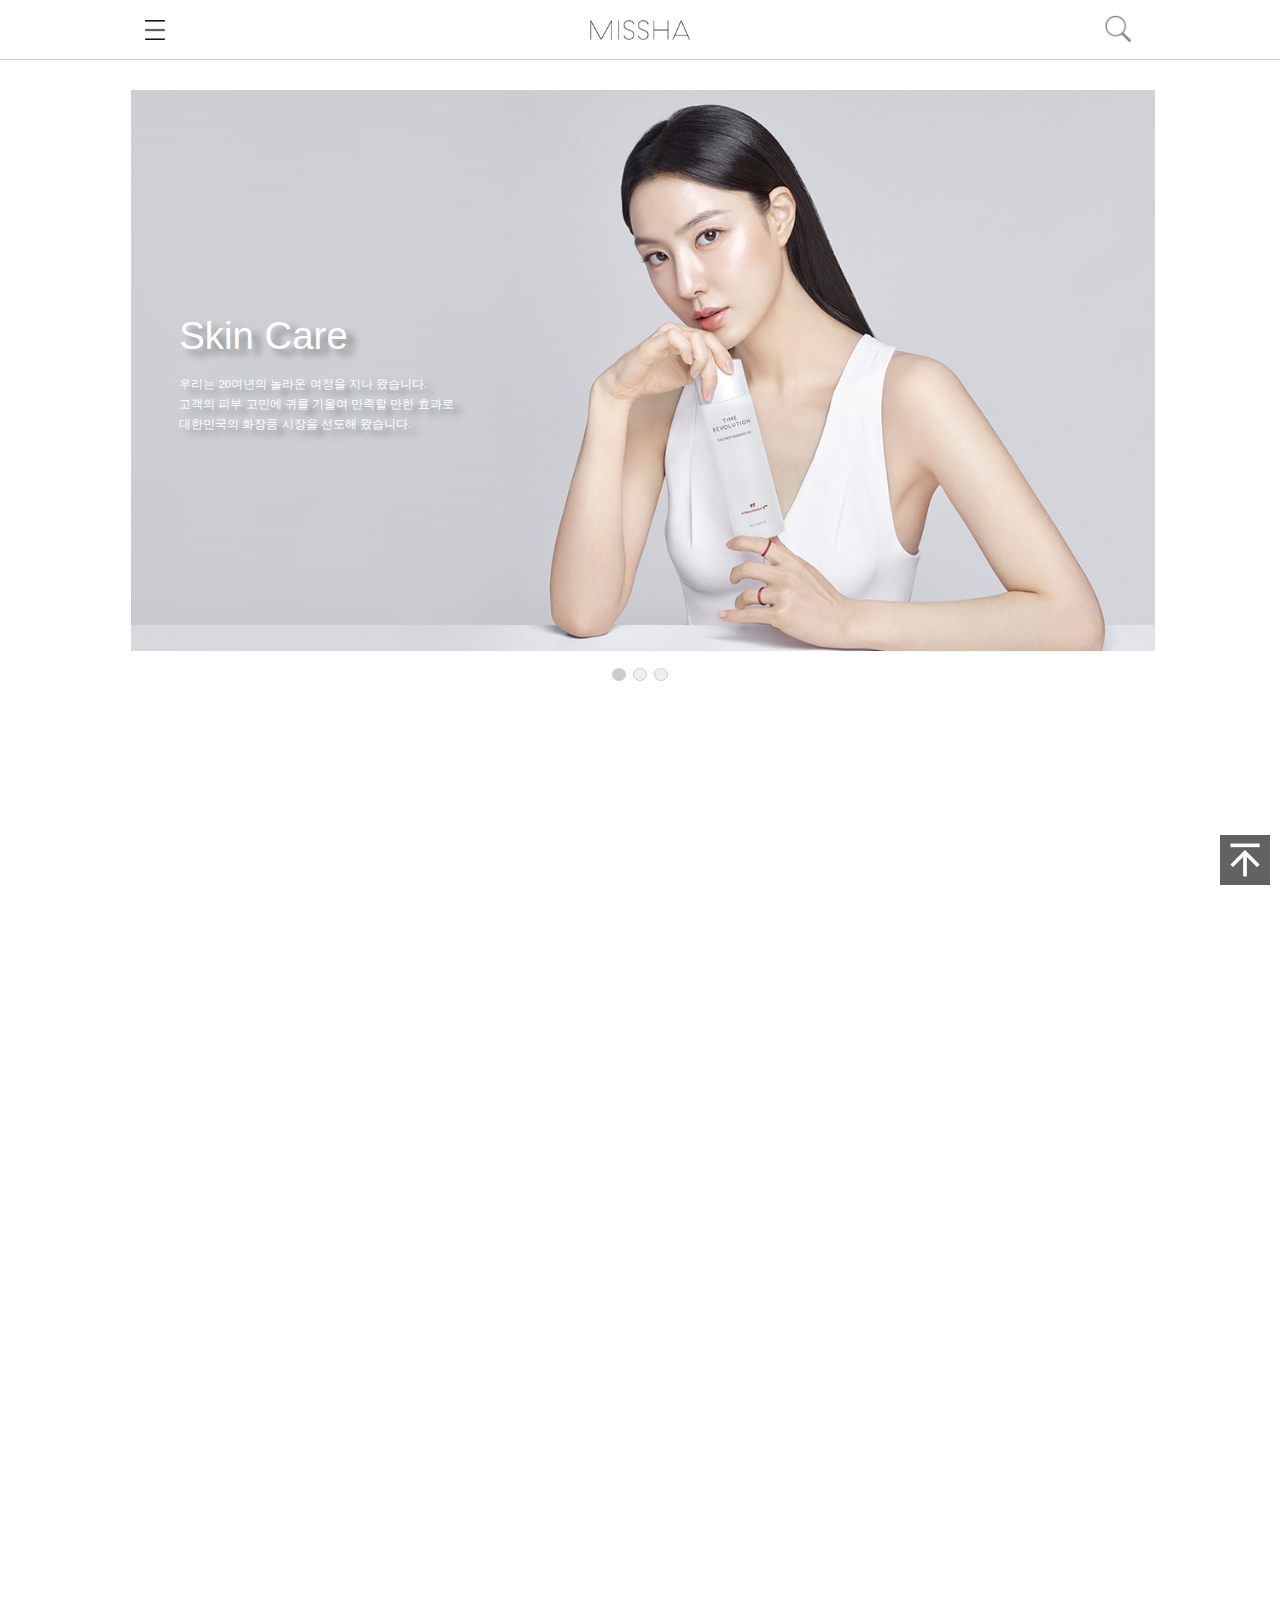
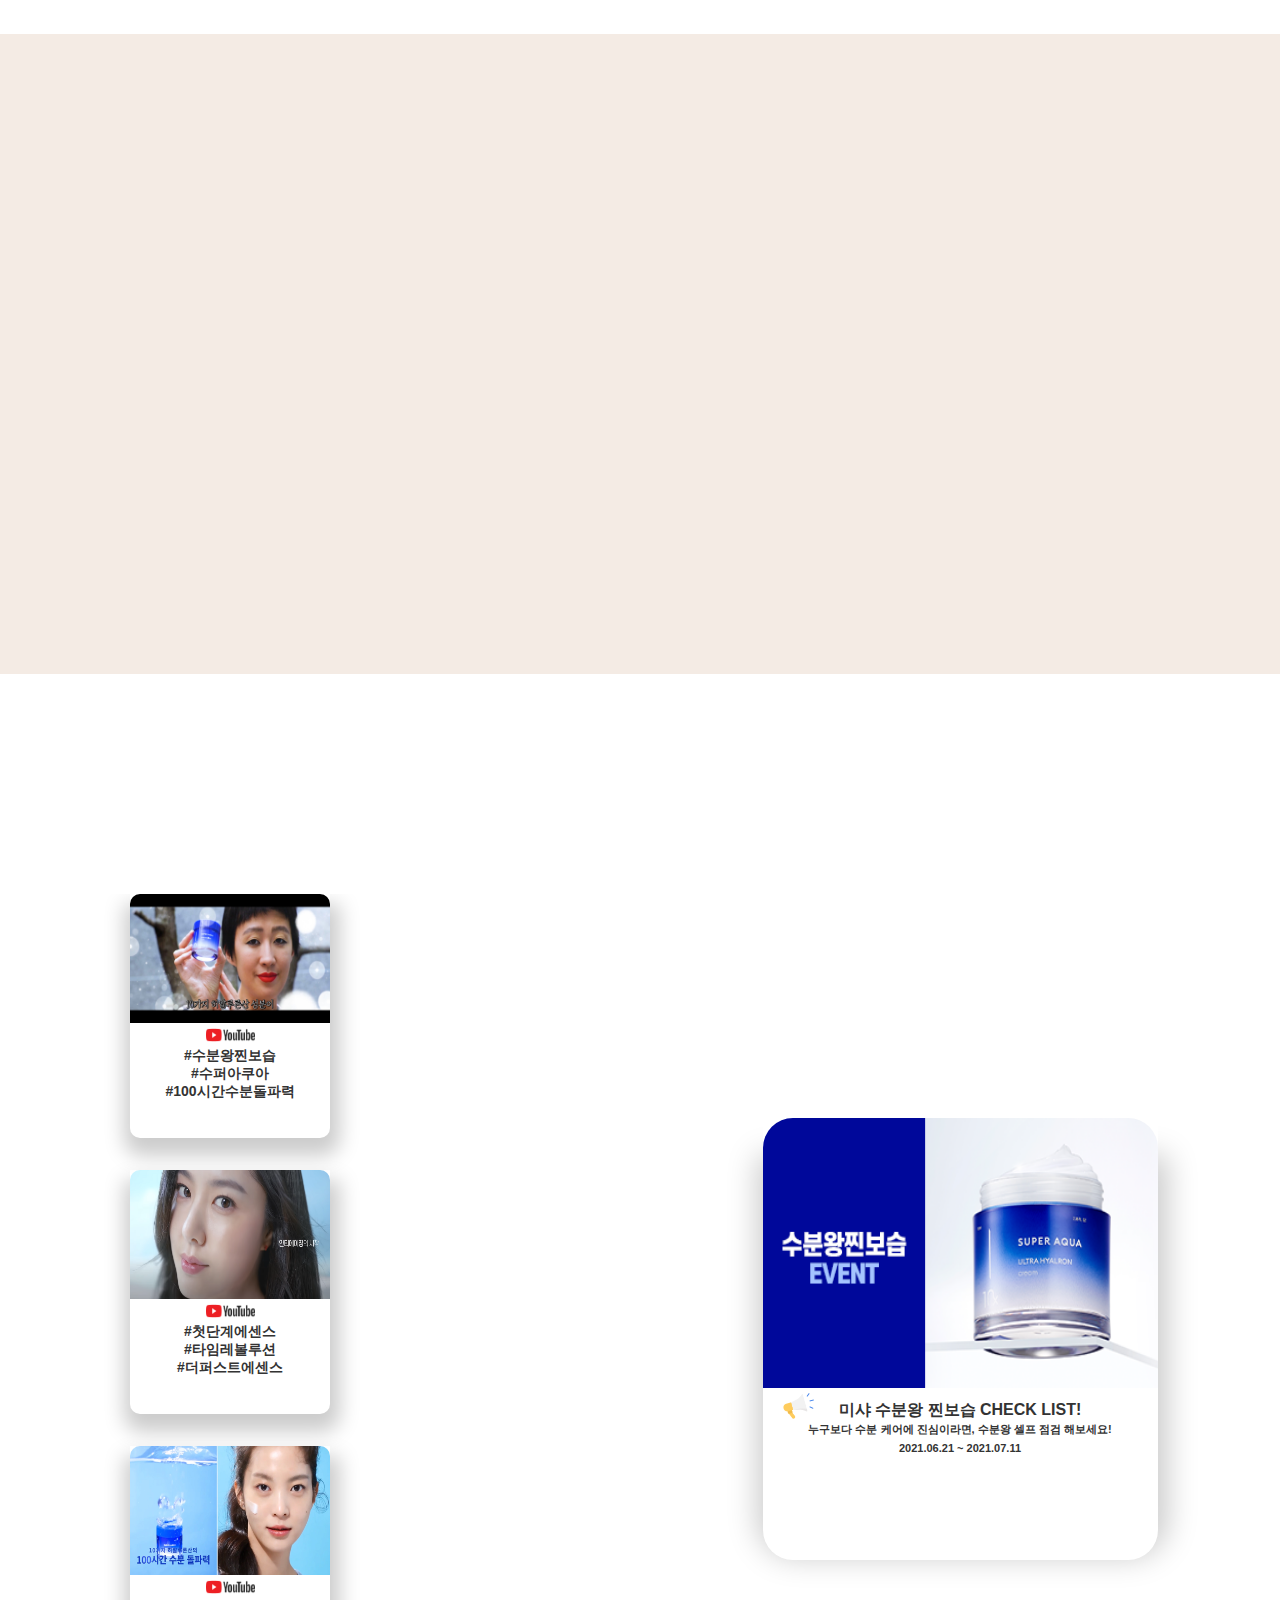
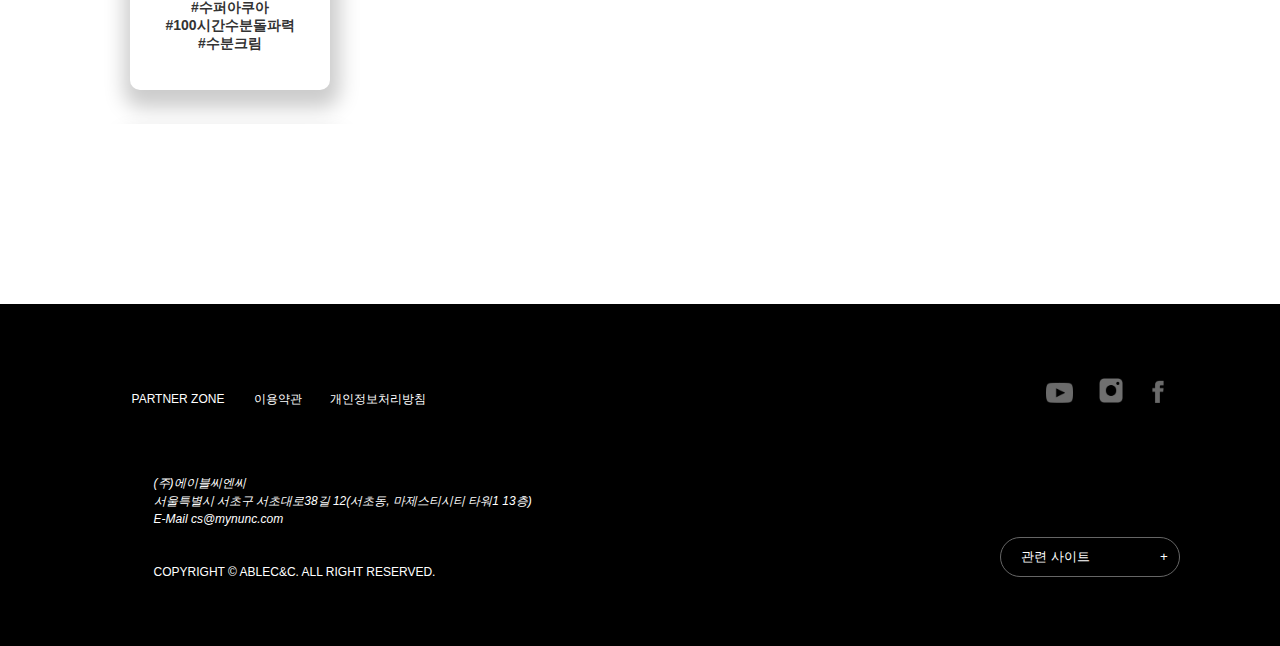
<file: index.html>
<!DOCTYPE html>
<html lang="ko">
<head>
<meta charset="UTF-8">
<meta name="viewport" content="width=device-width, initial-scale=1.0">
<title>반응형 홈페이지</title>
<link rel="shortcut icon" href="images/Missha.ico">
<script src="js/jquery-1.12.4.min.js"></script>
<script src="js/jquery-ui-1.10.4.custom.min.js"></script>
<script src="js/jquery.touchSlider.js"></script>
<script src="js/jquery.mousewheel.js"></script>
<script src="js/main.js"></script>
<link rel="stylesheet" href="css/reset_.css" media="all">
<link rel="stylesheet" href="css/main.css" media="all">
<style>

    
</style>
</head>
<body>
    <header id="top">
      <div class="box">
       <div class="list12">
        <div class="all_menu">
            <img src="images/menu.png" alt="전체메뉴" width="20" height="20">
        </div><!-- all_menu전체메뉴 아이콘 -->
        <div class="menu_wrap">
            <ul class="menu">
                <li><a href="#">MISSHA</a></li>
                <li><a href="#">베스트&amp;신상품</a></li>
                <li><a href="#">스킨케어</a></li>
                <li><a href="#">메이크업</a></li>
                <li><a href="#">헤어&amp;바디</a></li>  
                <li><a href="#">#MISSHA</a></li>  
                <li><a href="#">이벤트</a></li>
            </ul><!-- menu -->
            <p class="menu_close">X</p><!-- 전체메뉴 닫기 -->
        </div><!-- menu_wrap 전체메뉴 내용,닫기 -->
        <h1><a href="index.html"><img src="images/logo.png" alt="미샤" width="100" height="20"></a></h1>
        <div class="search_wrap">
                    <!-- <input type="search" id="u_search"> -->
        <input type="image" src="images/search.png" alt="검색" width="30" height="30" id="btn_search">
        <div>
        <p>
           <span>
            <label for="search" id="search_t">통합검색</label>
            <input type="text" id="search" autocomplete="off">
            <button type="button" id="search_b">검색</button>
            </span>
        </p>
        </div>
        </div>
                
        </div><!-- list12 -->
        </div><!-- box -->
    </header><!-- top -->
    <div class="nav_wrap">
                <div class="box">
                <div class="list12">
        <nav id="main_menu">
            <ul>
                <li><a href="#">MISSHA</a></li>
                <li><a href="#">베스트&amp;신상품</a></li>
                <li><a href="#">스킨케어</a></li>
                <li><a href="#">메이크업</a></li>
                <li><a href="#">헤어&amp;바디</a></li>  
                <li><a href="#">#MISSHA</a></li>  
                <li><a href="#">이벤트</a></li>  
            </ul>
        </nav><!-- main_menu 메인메뉴-->
        </div><!-- box -->
        </div><!-- list12 -->
        </div><!-- nav_wrap -->
    <div id="touchSlider11">
        <ul>
            <li><img src="images/mainbanner1.jpg" alt="메인화면이미지1">
            <div>
            <h2>Skin Care</h2>
        <p>우리는 20여년의 놀라운 여정을 지나 왔습니다.<br>
            고객의 피부 고민에 귀를 기울여 만족할 만한 효과로<br>
            대한민국의 화장품 시장을 선도해 왔습니다.</p></div></li>
            <li><img src="images/mainbanner2.jpg" alt="메인화면이미지2">
            <div>
            <h2>수퍼아쿠아<br>울트라 히알론 크림</h2>
        <p>10가지 히알루론산의 100시간 수분 돌파력<br>
            20가지 무첨가로 피부에 순한 수분크림</p></div></li>
            <li><img src="images/mainbanner3.jpg" alt="메인화면이미지3">
            <div>
            <h2>타임 레볼루션<br>더 퍼스트 에센스 5X</h2>
        <p>안티에이징의 시작, 피부 밑바탕이 달라지는<br>
            14일 첫 단계 에센스를 경험해보세요.</p></div></li>
        </ul>
        
    </div><!-- touchSlider11 -->
    <script>
$('#touchSlider11').touchSlider({
	autoplay: {
		enable: true,
		pauseHover: true,
		addHoverTarget: '', 
		interval: 3500
	}
});
    
</script>
<div class="box">
<div id="banner2">
    <ul>
    <li><a href="#"><img src="images/nb1.jpg" alt="타임레볼루션" width="429" height="600"><div class="bn new1"><div><span>NEW</span><h4>타임 레볼루션<br>더 퍼스트 에센스 5X</h4><p>안티에이징의 시작, 피부 밑바탕이 달라지는 14일 첫 단계
 에센스. 극한 환경에서 찾아낸 익스트림 시카효모발효물™을
 담아 14일 후 눈에 띄는 피부 변화.</p></div></div></a></li>
        <li><a href="#"><img src="images/nb2.jpg" alt="수퍼아쿠아" width="429" height="600"><div class="bn new2"><div><span>NEW</span><h4>수퍼아쿠아<br>
울트라 히알론 크림</h4><p>10가지 히알루론산의 100시간 수분 돌파력<br>
20가지 무첨가로 피부에 순한 수분크림</p></div></div></a></li>
        <li><a href="#"><img src="images/nb3.jpg" alt="앰플" width="429" height="600"><div class="bn best1"><div><span>BEST</span><h4>비타씨플러스<br>
잡티씨 탄력 앰플</h4><p>3일부터 느껴지는 잡티 케어 효과 #리얼비타씨앰플
비타C리포솜 포뮬러 33% 함유로 업그레이드된 10중 잡티&amp;
탄력 케어. 매일 순하게 바르는 저자극 비타민 앰플</p></div></div></a></li>
    </ul>
    </div><!-- banner2  -->
    </div><!-- box -->
    <div id="banner3">
       <div class="banner3_left">
        <a href="#"><img src="images/heritage.png" alt="배너3" width="608" height="499"></a>
        </div>
        <div class="banner3_right">
        <h2>미샤, 효과로 말하다</h2>
        <p>우리는 20여년의 놀라운 여정을 지나 왔습니다.<br>
        고객의 피부 고민에 귀를 기울여 만족할 만한 효과로<br>
        대한민국의 화장품 시장을 선도해 왔습니다.</p>
        <p>천 만 고객의 니즈와 데이터를 기반으로<br>
        안전하고 고도화된 솔루션을 개발하고, 최적의 효과를 전달합니다.</p>
        <!-- <span><a href="#">자세히보기</a></span> -->
        </div> 
     </div><!-- banner3 -->
     <div class="box">
     <div id="banner4">
         <div class="banner4_left">
           <div class="left_left">
            <div class="banner4_left_1 web">
              <a href="https://youtu.be/5Z_uFCCLJX0" target="_blank"><img src="images/banner4_1.jpg" alt="유튜브1" width="200" height="129"></a>
              <p><img src="images/youtube.png" alt="유튜브로고" width="49" height="14"><br>#수분왕찐보습<br>#수퍼아쿠아<br>#100시간수분돌파력</p>   
            </div><!-- banner4_left_1 -->
            <div class="banner4_left_2 web">
              <a href="https://youtu.be/Ryi-flTArDQ" target="_blank"><img src="images/banner4_2.png" alt="유튜브2" width="200" height="129"></a>
              <p><img src="images/youtube.png" alt="유튜브로고" width="49" height="14"><br>#첫단계에센스<br>#타임레볼루션<br>#더퍼스트에센스</p>   
            </div><!-- banner4_left_2 -->
            <div class="banner4_left_3 web">
              <a href="https://youtu.be/zZwz74UVQbg" target="_blank"><img src="images/banner4_3.jpg" alt="유튜브3" width="200" height="129"></a>
              <p><img src="images/youtube.png" alt="유튜브로고" width="49" height="14"><br>#수퍼아쿠아<br>#100시간수분돌파력<br>#수분크림</p>   
            </div><!-- banner4_left_3 -->
            </div><!-- left_left -->
            <div class="left_right">
             <div class="banner4_left_4 web">
              <a href="https://www.instagram.com/missha.official/" target="_blank"><img src="images/banner4_4.jpg" alt="유튜브1" width="200" height="129"></a>
              <p><img src="images/instagram_logo.jpg" alt="유튜브로고" width="65" height="20"><br>#수퍼아쿠아<br>#울트라히알론</p>   
            </div><!-- banner4_left_4 -->
            <div class="banner4_left_5 web">
              <a href="https://www.instagram.com/missha.official/" target="_blank"><img src="images/banner4_5.jpg" alt="유튜브1" width="200" height="129"></a>
              <p><img src="images/instagram_logo.jpg" alt="유튜브로고" width="65" height="20"><br>#타임레볼루션<br>#보랏빛앰플<br>#안티에이징<br>#푹잠효과</p>   
            </div><!-- banner4_left_5 -->   
            </div>
         </div>
         <div class="banner4_right">
            <div class="banner4_right_1">
              <a href="#"><img src="images/banner4_6.png" alt="이벤트공고" width="395" height="270"></a>
              <p><img src="images/event_logo.png" alt="공고로고" width="31" height="26">미샤 수분왕 찐보습 CHECK LIST!<br><span>누구보다 수분 케어에 진심이라면, 수분왕 셀프 점검 해보세요!<br>2021.06.21 ~ 2021.07.11</span></p>   
            </div><!-- banner4_left_5 -->  
         </div>
     </div><!-- banner4 -->
     </div><!-- box -->
     <div id="bottom_wrap">
    <div class="box">
        <div class="list12">
            <div class="bottom_left">
                <ul>
                    <li><a href="#">PARTNER ZONE</a></li>  
                    <li><a href="#">이용약관</a></li>
                    <li><a href="#">개인정보처리방침</a></li> 
                </ul>
                <div class="notice">
                <address>
            (주)에이블씨엔씨<br>
            서울특별시 서초구 서초대로38길 12(서초동, 마제스티시티 타워1 13층)<br>
            E-Mail cs@mynunc.com
                </address>
                <p>COPYRIGHT © ABLEC&amp;C. ALL RIGHT RESERVED.</p>
                </div><!-- notice -->
            </div><!-- bottom_left -->
            <div class="bottom_right">
                <div class="sns">
                  <ul class="sns_icon">
                   <li><a href="https://www.youtube.com/user/mymissha" target="_blank"><img src="images/icon_youtube.png" alt="유튜브아이콘" width="27" height="21"></a></li>
                   <li><a href="https://www.instagram.com/missha.official/" target="_blank"><img src="images/icon_instargram.png" alt="인스타그램아이콘" width="24" height="25"></a></li>
                   <li><a href="https://ko-kr.facebook.com/myMISSHA/" target="_blank"><img src="images/icon_facebook.png" alt="페이스북아이콘" width="12" height="23"></a></li>
                   </ul><!-- sns_icon -->
               </div><!-- sns -->
            <div id="family_site">
         <button>관련 사이트<span class="icon1">+</span></button>
         <ul>
             <li><a href="https://www.mynunc.com" target="_blank">nunc</a></li>
             <li><a href="https://www.apieu.com/" target="_blank">A'pieu</a></li>
             <li><a href="http://ablecnc.com/" target="_blank">ABLE C&amp;C</a></li>
         </ul>
     </div>
            </div><!-- bottom_right -->
        </div><!-- list12 -->
    </div><!-- box -->
</div><!-- bottom_wrap2 하단2 데스크탑/일부 테블릿&모바일 -->
<p class="top_img"><a href="#top"><img src="images/top.png" alt="#" width="50" height="50"></a></p><!-- 맨위로 데스크탑/태블릿/모바일 -->
</body>
</html>
</file>
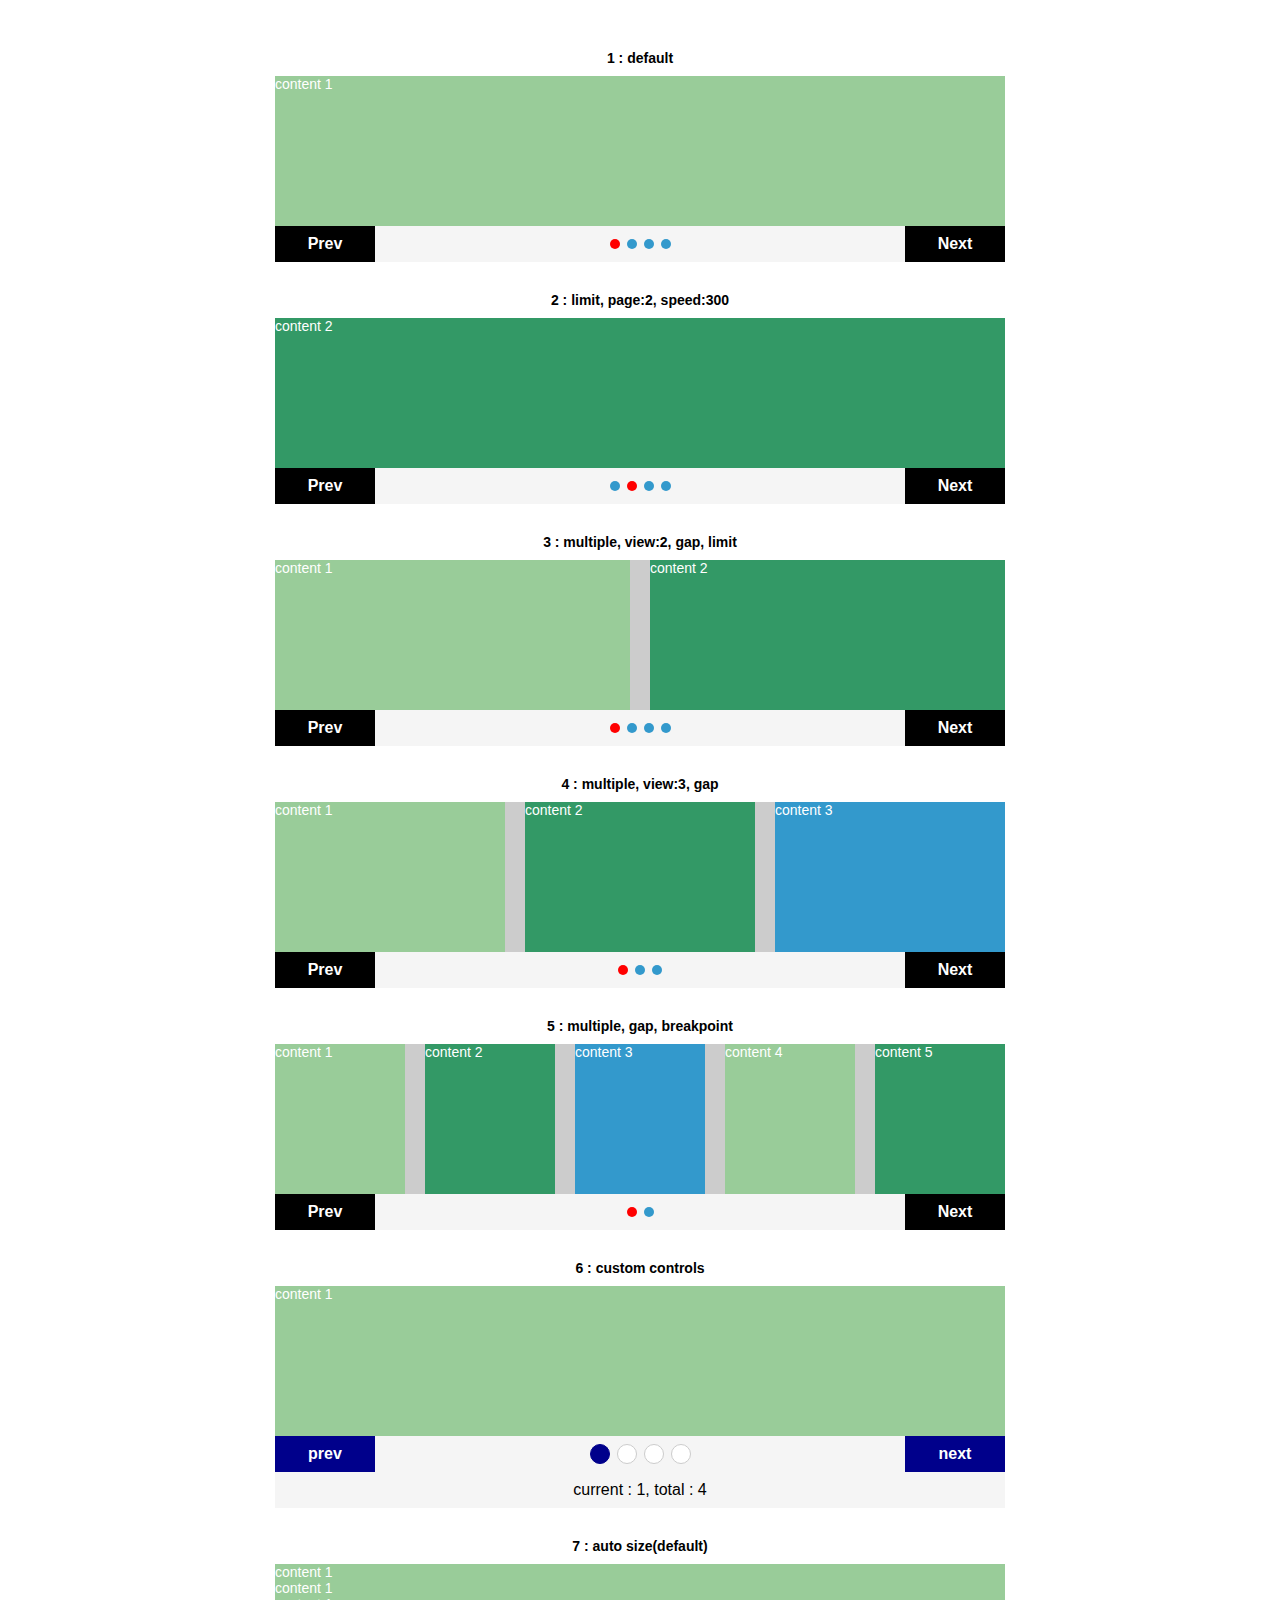
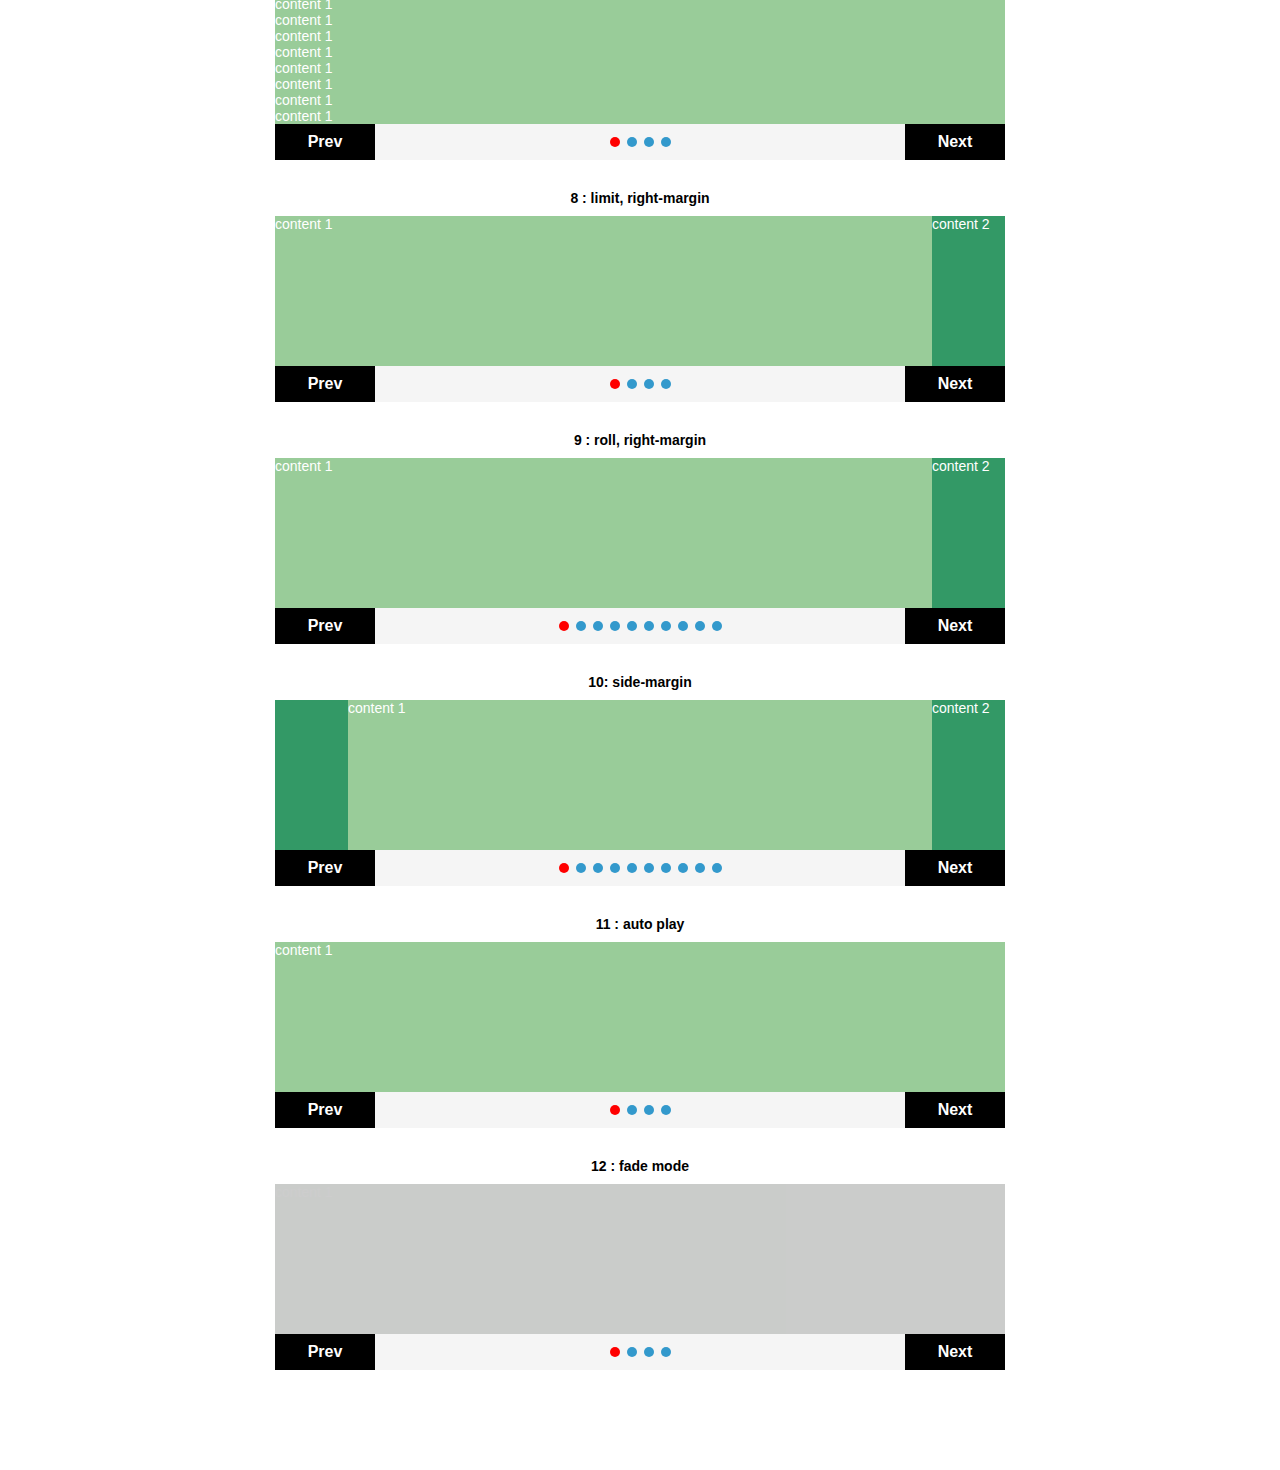
<file: touchSlider_플러그인/index.html>
<!DOCTYPE html>
<html lang="ko">
<head>
<meta charset="UTF-8">
<meta name="viewport" content="width=device-width, initial-scale=1.0, maximum-scale=1.0, minimum-scale=1.0, user-scalable=no, target-densitydpi=medium-dpi">
<meta http-equiv="X-UA-Compatible" content="ie=edge">
<title>Flick Navigation (jQuery.touchSlider, dohoons)</title>
<link rel="stylesheet" href="css/common.css">
<style>
body { box-sizing: border-box; max-width:750px; height: auto; margin:0 auto; padding: 20px 10px 100px; }
h1 { font-size:16px; font-weight:bold; }
h2 { margin:30px 0 10px; text-align:center; font-size: 14px; font-weight: bold; }

.ts-controls { height: 36px; background:#f5f5f5; position: relative; overflow: hidden; }
.ts-prev { display:block; width:100px; height:36px; background:#000; font-size:16px; color:#fff; font-weight:bold; position:absolute; top:0; left:0; }
.ts-next { display:block; width:100px; height:36px; background:#000; font-size:16px; color:#fff; font-weight:bold; position:absolute; top:0; right:0; }

.ts-paging { width:100%; text-align:center; position:absolute; top:12px; left:0; }
.ts-paging-btn { display:inline-block; width:10px; height:0; max-height:10px; padding-top:10px; margin-left:7px; border-radius:5px; background:#3399CC; overflow: hidden; }
.ts-paging-btn:first-child { margin-left: 0; }
.ts-paging-active { background:#ff0000; }
</style>

<!-- jQuery 1.7+, IE 7+ -->
<script src="js/jquery-1.12.4.min.js"></script>
<script src="js/jquery.touchSlider.js"></script>

</head>

<body><!-- 
<h1>Flick Navigation (jQuery.touchSlider, dohoons)</h1>
<p>좌우로 터치드래그~ jQuery 1.7+, IE 7+</p>
<p><a href="https://github.com/dohoons/jquery.touchSlider" target="_blank">https://github.com/dohoons/jquery.touchSlider</a></p>

####################################################################### -->

<h2>1 : default</h2>

<style>
#touchSlider { background:#ccc; position:relative; overflow:hidden; }
#touchSlider ul { position:absolute; top:0; left:0; overflow:hidden; }
#touchSlider ul li { height:150px; background:#9C9; font-size:14px; color:#fff; }
</style>

<div id="touchSlider">
	<ul>
		<li>
			content 1
		</li>
		<li style="background:#396">
			content 2
		</li>
		<li style="background:#39C">
			content 3
		</li>
		<li style="background:#33C">
			content 4
		</li>
	</ul>
</div>

<script>
$('#touchSlider').touchSlider();
</script>

<!-- ####################################################################### -->

<h2>2 : limit, page:2, speed:300</h2>

<style>
#touchSlider2 { background:#ccc; position:relative; overflow:hidden; }
#touchSlider2 ul { position:absolute; top:0; left:0; overflow:hidden; }
#touchSlider2 ul li { height:150px; background:#9C9; font-size:14px; color:#fff; }
</style>

<div id="touchSlider2">
	<ul>
		<li>
			content 1
		</li>
		<li style="background:#396">
			content 2
		</li>
		<li style="background:#39C">
			content 3
		</li>
		<li style="background:#33C">
			content 4
		</li>
	</ul>
</div>

<script>
$('#touchSlider2').touchSlider({
	roll: false,
	page: 2,
	speed: 300
});
</script>

<!-- ####################################################################### -->

<h2>3 : multiple, view:2, gap, limit</h2>

<style>
#touchSlider3 { background:#ccc; position:relative; overflow:hidden; }
#touchSlider3 ul { position:absolute; top:0; left:0; overflow:hidden; }
#touchSlider3 ul li { height:150px; background:#9C9; font-size:14px; color:#fff; }
</style>

<div id="touchSlider3">
	<ul>
		<li>
			content 1
		</li>
		<li style="background:#396">
			content 2
		</li>
		<li style="background:#39C">
			content 3
		</li>
		<li>
			content 4
		</li>
		<li style="background:#396">
			content 5
		</li>
		<li style="background:#39C">
			content 6
		</li>
		<li>
			content 7
		</li>
		<li style="background:#396">
			content 8
		</li>
	</ul>
</div>

<script>
$('#touchSlider3').touchSlider({
	roll: false,
	view: 2,
	gap: 20
});
</script>

<!-- ####################################################################### -->

<h2>4 : multiple, view:3, gap</h2>

<style>
#touchSlider4 { background:#ccc; position:relative; overflow:hidden; }
#touchSlider4 ul { position:absolute; top:0; left:0; overflow:hidden; }
#touchSlider4 ul li { height:150px; background:#9C9; font-size:14px; color:#fff; }
</style>

<div id="touchSlider4">
	<ul>
		<li>
			content 1
		</li>
		<li style="background:#396">
			content 2
		</li>
		<li style="background:#39C">
			content 3
		</li>
		<li>
			content 4
		</li>
		<li style="background:#396">
			content 5
		</li>
		<li style="background:#39C">
			content 6
		</li>
		<li>
			content 7
		</li>
		<li style="background:#396">
			content 8
		</li>
		<li style="background:#39C">
			content 9
		</li>
	</ul>
</div>

<script>
$('#touchSlider4').touchSlider({
	view: 3,
	gap: 20
});
</script>

<!-- ####################################################################### -->

<h2>5 : multiple, gap, breakpoint</h2>

<style>
#touchSlider5 { background:#ccc; position:relative; overflow:hidden; }
#touchSlider5 ul { position:absolute; top:0; left:0; overflow:hidden; }
#touchSlider5 ul li { height:150px; background:#9C9; font-size:14px; color:#fff; }
</style>

<div id="touchSlider5">
	<ul>
		<li>
			content 1
		</li>
		<li style="background:#396">
			content 2
		</li>
		<li style="background:#39C">
			content 3
		</li>
		<li>
			content 4
		</li>
		<li style="background:#396">
			content 5
		</li>
		<li>
			content 6
		</li>
		<li style="background:#396">
			content 7
		</li>
		<li style="background:#39C">
			content 8
		</li>
		<li>
			content 9
		</li>
		<li style="background:#396">
			content 10
		</li>
	</ul>
</div>

<script>
$('#touchSlider5').touchSlider({
	view: 5,
	gap: 20,
	breakpoints: {
		640: {
			view: 3,
			gap: 15
		},
		375: {
			view: 2,
			gap: 10
		}
	}
});
</script>

<!-- ####################################################################### -->

<h2>6 :  custom controls</h2>

<style>
#touchSlider6 { background:#ccc; position:relative; overflow:hidden; }
#touchSlider6 ul { position:absolute; top:0; left:0; overflow:hidden; }
#touchSlider6 ul li { height:150px; background:#9C9; font-size:14px; color:#fff; }
.slider-controls { height:72px; background:#f5f5f5; position:relative; overflow:hidden; }
.slider-controls .prev { display:block; width:100px; height:36px; background:darkblue; font-size:16px; color:#fff; font-weight:bold; position:absolute; top:0; left:0; }
.slider-controls .next { display:block; width:100px; height:36px; background:darkblue; font-size:16px; color:#fff; font-weight:bold; position:absolute; top:0; right:0; }
.slider-controls .paging { box-sizing:border-box; width:100%; height:36px; padding-top:8px; text-align:center; }
.slider-controls .page { display:inline-block; width:20px; height:0; max-height:20px; padding-top:18px; margin-left:7px; border-radius:10px; background:#fff; border:1px solid #ccc; overflow:hidden; }
.slider-controls .page:first-child { margin-left:0; }
.slider-controls .page.on { background:darkblue; border-color:darkblue }
.slider-count { height:36px; font-size:16px; line-height:36px; text-align:center; background:#f5f5f5; }
</style>

<div id="touchSlider6">
	<ul>
		<li>
			content 1
		</li>
		<li style="background:#396">
			content 2
		</li>
		<li style="background:#39C">
			content 3
		</li>
		<li style="background:#33C">
			content 4
		</li>
	</ul>
</div>
<div class="slider-controls">
	<button type="button" class="prev">prev</button>
	<button type="button" class="next">next</button>
	<div class="paging"></div>
	<div class="slider-count"></div>
</div>

<script>
$('#touchSlider6').touchSlider({
	controls: false,
	paging: false,
	btn_prev: $('#touchSlider6').next().find('.prev'),
	btn_next: $('#touchSlider6').next().find('.next'),
	initComplete: function(e) {
		var _this = this;
		var paging = '';
		var len = Math.ceil(this._len / this._view);

		for(var i = 1; i <= len; i++) {
			paging += '<button type="button" class="page">page' + i + '</button>';
		}

		$(this).next().find('.paging').html(paging).find('.page').on('click', function(e) {
			_this.go_page($(this).index());
		});
	},
	counter: function(e) {
		$(this).next().find('.page').removeClass('on').eq(e.current-1).addClass('on');
		$(this).next().find('.slider-count').html('current : ' + e.current + ', total : ' + e.total);
	}
});
</script>

<!-- ####################################################################### -->

<h2>7 : auto size(default)</h2>

<style>
#touchSlider7 { background:#ccc; position:relative; overflow:hidden; }
#touchSlider7 ul { position:absolute; top:0; left:0; overflow:hidden; }
#touchSlider7 ul li { background:#9C9; font-size:14px; color:#fff; }
</style>

<div id="touchSlider7">
	<ul>
		<li>
			content 1<br>
			content 1<br>
			content 1<br>
			content 1<br>
			content 1<br>
			content 1<br>
			content 1<br>
			content 1<br>
			content 1<br>
			content 1<br>
		</li>
		<li style="background:#396">
			content 2<br>
			content 2<br>
			content 2<br>
			content 2<br>
			content 2<br>
		</li>
		<li style="background:#39C">
			content 3<br>
			content 3<br>
			content 3<br>
			content 3<br>
			content 3<br>
			content 3<br>
			content 3<br>
			content 3<br>
			content 3<br>
			content 3<br>
			content 3<br>
			content 3<br>
			content 3<br>
		</li>
		<li style="background:#33C">
			content 4<br>
			content 4<br>
			content 4<br>
			content 4<br>
			content 4<br>
			content 4<br>
			content 4<br>
		</li>
	</ul>
</div>

<script>
$('#touchSlider7').touchSlider();
</script>

<!-- ####################################################################### -->

<h2>8 : limit, right-margin</h2>

<style>
.touchSlider8_wrap { background:#ccc; overflow:hidden; }
#touchSlider8 { height:150px; margin-right:10%; position:relative; overflow:visible; }
#touchSlider8 ul { position:absolute; top:0; left:0; overflow:hidden; }
#touchSlider8 ul li { height:150px; background:#9C9; font-size:14px; color:#fff; }
</style>

<div class="touchSlider8_wrap">
	<div id="touchSlider8">
		<ul>
			<li>
				content 1
			</li>
			<li style="background:#396">
				content 2
			</li>
			<li style="background:#39C">
				content 3
			</li>
			<li style="background:#33C">
				content 4
			</li>
		</ul>
	</div>
</div>

<script>
$('#touchSlider8').touchSlider({
	roll: false,
	counter: function(e) {
		var $this = $(this);
		var list_wrap = $this.children();
		var gap = $this.parent().width() - this._item_w;
		if(e.current == e.total && e.total > 1) {
			list_wrap.css({
				left: gap + 'px'
			});
		} else {
			list_wrap.css({
				left: '0'
			});
		}
	}
});
</script>

<!-- ####################################################################### -->

<h2>9 : roll, right-margin</h2>

<style>
.touchSlider9_wrap { background:#ccc; overflow:hidden; }
#touchSlider9 { margin-right:10%; position:relative; overflow:visible; }
#touchSlider9 ul { position:absolute; top:0; left:0; overflow:hidden; }
#touchSlider9 ul li { height:150px; background:#9C9; font-size:14px; color:#fff; }
</style>

<div class="touchSlider9_wrap">
	<div id="touchSlider9">
		<ul>
			<li>
				content 1
			</li>
			<li style="background:#396">
				content 2
			</li>
			<li style="background:#39C">
				content 3
			</li>
			<li>
				content 4
			</li>
			<li style="background:#396">
				content 5
			</li>
			<li>
				content 6
			</li>
			<li style="background:#396">
				content 7
			</li>
			<li style="background:#39C">
				content 8
			</li>
			<li>
				content 9
			</li>
			<li style="background:#396">
				content 10
			</li>
		</ul>
	</div>
</div>

<script>
$('#touchSlider9').touchSlider({
	sidePage: true
});
</script>

<!-- ####################################################################### -->

<h2>10: side-margin</h2>

<style>
.touchSlider10_wrap { background:#ccc; overflow:hidden; }
#touchSlider10 { margin:0 10%; position:relative; overflow:visible; }
#touchSlider10 ul { position:absolute; top:0; left:0; overflow:hidden; }
#touchSlider10 ul li { height:150px; background:#9C9; font-size:14px; color:#fff; }
</style>

<div class="touchSlider10_wrap">
	<div id="touchSlider10">
		<ul>
			<li>
				content 1
			</li>
			<li style="background:#396">
				content 2
			</li>
			<li style="background:#39C">
				content 3
			</li>
			<li>
				content 4
			</li>
			<li style="background:#396">
				content 5
			</li>
			<li>
				content 6
			</li>
			<li style="background:#396">
				content 7
			</li>
			<li style="background:#39C">
				content 8
			</li>
			<li>
				content 9
			</li>
			<li style="background:#396">
				content 10
			</li>
		</ul>
	</div>
</div>

<script>
$('#touchSlider10').touchSlider({
	sidePage: true
});
</script>

<!-- ####################################################################### -->

<h2>11 : auto play</h2>

<style>
#touchSlider11 { background:#ccc; position:relative; overflow:hidden; }
#touchSlider11 ul { position:absolute; top:0; left:0; overflow:hidden; }
#touchSlider11 ul li { height:150px; background:#9C9; font-size:14px; color:#fff; }
</style>

<div id="touchSlider11">
	<ul>
		<li>
			content 1
		</li>
		<li style="background:#396">
			content 2
		</li>
		<li style="background:#39C">
			content 3
		</li>
		<li style="background:#33C">
			content 4
		</li>
	</ul>
</div>

<script>
$('#touchSlider11').touchSlider({
	autoplay: {
		enable: true,
		pauseHover: true,
		addHoverTarget: '', // 다른 오버영역 추가 ex) '.someBtn, .someContainer'
		interval: 3500
	}
});
</script>

<!-- ####################################################################### -->

<h2>12 : fade mode</h2>

<style>
#touchSlider12 { background:#ccc; position:relative; overflow:hidden; }
#touchSlider12 ul { position:absolute; top:0; left:0; overflow:hidden; }
#touchSlider12 ul li { height:150px; background:#9C9; font-size:14px; color:#fff; }
</style>

<div id="touchSlider12">
	<ul>
		<li>
			content 1
		</li>
		<li style="background:#396">
			content 2
		</li>
		<li style="background:#39C">
			content 3
		</li>
		<li style="background:#33C">
			content 4
		</li>
	</ul>
</div>

<script>
$('#touchSlider12').touchSlider({
	mode: 'fade',
	speed: 600
});
</script>

</body>
</html>
</file>
<file: css/main.css>
@charset "utf-8";

/* 공통 */
*{box-sizing:border-box;}
body{width:100%; background-color:#ffffff; color:#333333; font:normal 12px/1.5em "맑은 고딕","Malgun Gothic",sans-serif;}
input{outline:none;}
#layer{width:100%; height:100%; background-color:#000000; position:fixed; left:0; top:0; opacity:0.75; z-index:50;}
.top_img{position:fixed; right:10px; bottom:10px; z-index:20;} /* 맨위로 */

/* 1200이상 */
@media screen and (min-width:1500px){
 .box{overflow:hidden; clear:both; margin:0 auto; width:1500px;}
 .box::before, .box::after{content:""; display:table;}
 .box::after{clear:both;}
    .list1, .list2, .list3, .list4, .list5, .list6, .list7, .list8, .list9, .list10, .list11, .list12{float:left;  margin-left:10px;}

.list1{width:105px;} /* (105 * 1)+(20 * (1-1)) */
.list2{width:230px;} /* (105 * 2)+(20 * (2-1)) */
.list3{width:355px;}/* (60 * 3)+(20 * (3-1)) */
.list4{width:480px;}/* (60 * 4)+(20 * (4-1)) */
.list5{width:605px;}/* (60 * 5)+(20 * (5-1)) */
.list6{width:730px;}
.list7{width:855px;}
.list8{width:980px;}
.list9{width:1105px;}
.list10{width:1230px;}
.list11{width:1355px;}
.list12{width:1480px; /* border:1px solid green; */}

    
 .ts-controls { height: 36px; position: relative; /* overflow: hidden; */ margin-bottom:30px;}
    
.ts-prev { clear:both;width:61px; height:87px; position:absolute;bottom:1150%; left:3%;background:url(../images/prev.png) no-repeat center;border:none; cursor:pointer;font-size:0;opacity:0.5;}
.ts-next {width:61px; height:87px; position:absolute;bottom:1150%; right:3%;background:url(../images/next.png) no-repeat center;border:none; cursor:pointer;font-size:0;opacity:0.5;}

.ts-paging { width:100%; text-align:center; position:absolute; top:12px; left:0; }
.ts-paging-btn { display:inline-block; width:10px; height:0; max-height:10px; padding-top:10px; margin-left:7px; border-radius:20px; overflow: hidden;border:1px solid #cccccc; outline:none;}
.ts-paging-btn:first-child { margin-left: 0; }
.ts-paging-active { background:#cccccc; }
    
    #touchSlider11{clear:both; width:100%; /* max-width:2000px; */ height:auto; margin:0 auto; position:relative; overflow:hidden; }
    #touchSlider11 ul{position:absolute; left:0; top:0;; overflow:hidden; width:100%; height:auto; }
    #touchSlider11 ul li{width:100%; height:auto; }
    #touchSlider11 ul li img{width:82%; height:auto; min-height:200px; margin:0 auto;  margin-left:8.6%; }
    
    
    #touchSlider11 ul li div{position:absolute; top:39%;left:14%; }
    #touchSlider11 ul li div h2{font-size:3vw; color:#ffffff; margin-bottom:5%;text-shadow: 8px 6px 7px grey; font-weight:normal;/* font:normal  "hy나무l-yoond1004",sans-serif; */ line-height:50px;text-align:left; }
    #touchSlider11 ul li div p{font-size:0.9vw; color:#ffffff;text-shadow: 8px 6px 7px grey; line-height:20px;text-align:left;}
    #touchSlider11 ul li:nth-child(2) div h2{text-shadow:none;line-height:3.5vw;}
    #touchSlider11 ul li:nth-child(2) div p{text-shadow:none;}
    
    #touchSlider11 ul li:nth-child(3) div h2{text-shadow:none; color:#333333;line-height:3.5vw;}
    #touchSlider11 ul li:nth-child(3) div p{text-shadow:none; color:#333333;} 
    

    
    
    #top{width:100%;height:60px;;position:relative;}
    
    .all_menu{width:43px;margin-top:20px; text-align:center;float:left; position:absolute;left:18%; top:0;padding-left:10px;}/* 전체메뉴 */
    .menu_wrap{width:30%; height:100%; background-color:rgba(0,0,0,0.9); position:fixed; left:-50%; top:0; z-index:60;}/* 전체메뉴 */
    #top h1{float:left;  margin-top:20px; margin-bottom:20px; text-align:center;position:absolute;left:50%; top:0px;transform:translateX(-50%);}/* 로고 */
    
    .search_wrap{float:left;  margin-top:14px;padding:0 6px; position:absolute;right:19%; top:0;} /* 검색 */
    .search_wrap input{float:left;text-align:center;}
    .search_wrap div{background-color: rgba(0,0,0,0.8); width:1920px; height:150px; /* position:absolute; left:-1499px;top:50px; */position:fixed; left:0;top:50px; /* transform:translate(-50%,0); */ z-index:10;}
    .search_wrap div p{width:62%; height:150px;  margin:0 auto; position:relative;}
    .search_wrap div p span{margin:0 auto; /* width:10%;height:150px; border:1px solid red; */ /* width:70%;height:45px; position:absolute; left:50%;top:50%; transform:translate(-50%,-50%); */}
    
    #search_t, #search, #search_b{float:left;}
    #search_t{width:100px; height:50px; color:#ffffff; line-height: 50px; display: block;position:absolute; left:23%;top:50%; transform:translateY(-50%);}/* 통합검색 */
    #search{width:500px; height:40px; text-align: center; margin-top:2px;position:absolute; left:50%;top:50%; transform:translate(-50%,-50%);}
    #search_b{width:30px; height:30px; background: url(../images/search2.png); margin-top:2px; cursor:pointer; font-size:0; position:absolute; right:25%;top:50%; transform:translateY(-50%); border:none;}/* 검색버튼 */
    
    
    .menu_wrap ul{margin-top:100px;margin-left:5%;}
    .menu_wrap ul li{line-height:2em;text-indent:2em;margin-bottom:50px;}
    .menu_wrap ul li:hover{text-decoration:underline;}
    .menu_wrap ul li a{color:#ffffff;font-size:27px;}
    .menu_close{color:#ffffff;font-size:40px;cursor:pointer;position:absolute;top:30px;right:20px;z-index:11;}

    .nav_wrap{width:100%;border-top:1px solid #cccccc;border-bottom:1px solid #cccccc;float:left;margin-bottom:30px;}/* 메인메뉴 */
    #main_menu{height:3em;margin:0 auto;} /* 태블릿/모바일 메뉴 */
    #main_menu > ul{width:90%;margin:0 auto;}
    #main_menu > ul > li{float:left; width:14%; line-height:3em; text-align:center; }
    #main_menu > ul > li > a{color:#333333; font-size:14px; display:block;}
    #main_menu > ul > li > a.sel2{background-color:#000000; color:#ffffff;}

    #banner2{width:1500px; height:675px; margin-bottom:200px; margin-top:200px;}
    #banner2 ul{width:1350px; height:656px; margin:0 auto;}
    #banner2 ul li{float:left;margin-right:20px; position:relative;}
    #banner2 ul li:nth-of-type(4){margin-right:0;}
    .bn{width:376px; height:250px;  background-color:#ffffff;box-shadow: 0px 13px 50px -10px #cccccc;}
    .new1, .new2, .best1{position:absolute; left:17%; top:395px;/* transform:translateX(-70%); */}

    .bn span{font-size:10px;color:#ff0000; font-weight:bold;margin-left:33px;}
    .bn h4{font-size:24px;color:#444444; margin-bottom:20px;line-height:30px;margin-left:33px;}
    .bn p{font-size:15px;color:#444444;margin-left:23px;}

    .bn div{width:336px; height:255px; padding-top:27px;}
    
#banner3{width:100%; height:800px;margin-bottom:200px;background-color:#f4ebe4;}
.banner3_left{float:left; width:50%; height:800px;}
.banner3_left a img{float:left; width:100%; height:auto; max-width:800px;margin-top:5% }
.banner3_right{float:left;width:50%; height:800px; padding-top:180px;padding-left:80px;}
.banner3_right h2{font-size:42px; line-height:82px;margin-bottom:50px;}
.banner3_right p{font-size:18px; line-height:25px;}
.banner3_right p:nth-of-type(1){margin-bottom:20px;}


#banner4{width:100%; height:830px;margin-bottom:200px; padding-top:20px;box-sizing:border-box;}
.banner4_left{float:left;width:50%;height:830px;}
.banner4_left_3{display:block; clear:both; margin-bottom:0;}
.web{border-collapse:collapse;width:200px; height:236px; margin-bottom:40px;box-shadow: 2px 18px 20px 8px #cccccc;border-radius:0 0 10px 10px;}
.web a{width:200px; height:236px; }
.web a img{border-radius:10px 10px 0 0;}
.web p{border-radius:0 0 10px 10px;width:200px;height:110px;background-color:#ffffff; font-size:14px; font-weight:bold;text-align:center; /* border:1px solid blue; */ border-collapse:collapse;}


.left_left{float:left;margin-right:50px;margin-left:130px;}
.left_right{float:left; margin-top:86px;}

.banner4_right{float:left; width:50%;height:830px;}
.banner4_right_1{border-collapse:collapse;width:395px; height:387px; margin-bottom:40px;box-shadow: 2px 45px 30px 8px #cccccc;border-radius:0 0 30px 30px; margin:0 auto; margin-top:224px;}
.banner4_right_1 a{width:395px; height:167px; }
.banner4_right_1 a img{border-radius:30px 30px 0 0;}
.banner4_right_1 p img{position:absolute; left:20px; top:0;}
.banner4_right_1 p{position:relative;border-radius:0 0 30px 30px;width:395px;height:167px;background-color:#ffffff; font-size:14px; font-weight:bold;text-align:center;; /* border:1px solid blue; */ border-collapse:collapse;  padding-top:8px;font-size:16px;}
.banner4_right_1 p span{font-size:11px;}


#bottom_wrap{width:100%; height:342px; background-color:#000000;}
#bottom_wrap
.bottom_left{float:left;height:342px;width:50%; padding-left:100px;}
.bottom_left ul{height:90px; width:100%;margin-top:50px;}
.bottom_left ul li{float:left; height:90px; width:25%; text-align:center;}
.bottom_left ul li a{color:#ffffff;  line-height:90px;}
.bottom_left ul li a:hover{text-decoration:underline;}
.bottom_left address{color:#ffffff;margin-bottom:35px;}
.bottom_left p{color:#ffffff;}
.notice{width:100%;height:auto;  text-align:left; padding-left:5%;margin-top:30px;}

.bottom_right{width:50%; height:342px; float:left; position:relative;padding-right:100px;}
.sns{height:90px;float:right;margin-top:50px; position:relative; }
.sns li{float:left; height:90px; width:33%; text-align:center;}
.sns li a{line-height:90px;position:absolute;z-index:105;}
/* .sns_icon li:nth-child(1):hover{background-image:url(../images/icon_youtube_on.png)no-repeat center; }
.sns_icon li:nth-child(2) a:hover{background-image:url(../images/icon_youtube_on.png)no-repeat center;}
.sns_icon li:nth-child(3) a:hover{background-image:url(../images/icon_youtube_on.png)no-repeat center;} */
.sns_icon{float:right; width:161px;}

#family_site{width:180px; height:180px; position:absolute; right:100px; bottom:69px;   z-index:20;  overflow:hidden;}/* 전체 */
#family_site > button{width:180px; height:40px; background-color:#000000; color:#ffffff; text-align:left;border:1px solid #666666;cursor:pointer; /* padding-left:10px; */z-index:52;position:absolute; left:0; top:140px;padding:1px 20px; border-radius:30px;}
#family_site > button > .icon1{ width:30px; height:29px; display:block; position:absolute; top:10%; right:0; text-align:center; line-height:29px;}/* + */
#family_site > ul{background-color:#000000; width:178px; height:160px;border:1px solid #666666; border-bottom-left-radius:40px;border-bottom-right-radius:40px;margin-top:30px; padding-top:0px; position:absolute; left:0; top:1px; z-index:51; line-height:17px;}/* 항목 */
#family_site > ul > li{padding:10px;}
#family_site > ul > li > a{color:#ffffff; font-size:15px;}
}/* 1200end */

/* 768~1499 */
@media all and (min-width:768px) and (max-width:1499px){
.box{overflow:hidden;width:100%;clear:both; }
.list1, .list2, .list3, .list4, .list5, .list6, .list7, .list8, .list9, .list10, .list11, .list12{float:left; margin-left:2%;}
.box [class*="list"]:first-child{margin-left:0;} 
    
.list1{width:6.5%;} /* (6.5 * 1)+(2 * (1-1)) */
.list2{width:15%;} /* 6.5*2)+(2*(2-1)) */
.list3{width:23.5%;} /* (6.5*3)+(2*(3-1)) */
.list4{width:32%;} /* (6.5*4)+(2*(4-1)) */
.list5{width:40.5%;} 
.list6{width:49%;} 
.list7{width:57.5%;} 
.list8{width:66%;} 
.list9{width:74.5%;} 
.list10{width:83%;}
.list11{width:91.5%;}
.list12{width:100%;}
    
    
.ts-controls { height: 36px; position: relative; /* overflow: hidden; */ margin-bottom:30px;}
    
.ts-prev {display:none;clear:both;width:61px; height:87px; position:absolute;bottom:1150%; left:3%;background:url(../images/prev.png) no-repeat center;border:none; cursor:pointer;font-size:0;opacity:0.5;}
.ts-next {display:none;width:61px; height:87px; position:absolute;bottom:1150%; right:3%;background:url(../images/next.png) no-repeat center;border:none; cursor:pointer;font-size:0;opacity:0.5;}
    
.ts-paging { width:100%; text-align:center; position:absolute; top:12px; left:0; }
.ts-paging-btn { display:inline-block; width:10px; height:0; max-height:10px; padding-top:10px; margin-left:7px; border-radius:20px; overflow: hidden;border:1px solid #cccccc; outline:none;}
.ts-paging-btn:first-child { margin-left: 0; }
.ts-paging-active { background:#cccccc; }
    
    #touchSlider11{clear:both; width:100%; /* max-width:2000px; */ height:auto; margin:0 auto; position:relative; overflow:hidden; }
    #touchSlider11 ul{position:absolute; left:0; top:0;; overflow:hidden; width:100%; height:auto; }
    #touchSlider11 ul li{width:100%; height:auto; }
    #touchSlider11 ul li img{width:80%; height:auto; min-height:200px; margin:0 auto;  margin-left:10.2%; }
    
    
    #touchSlider11 ul li div{position:absolute; top:39%;left:14%; }
    #touchSlider11 ul li div h2{font-size:3vw; color:#ffffff; margin-bottom:5%;text-shadow: 8px 6px 7px grey; font-weight:normal;/* font:normal  "hy나무l-yoond1004",sans-serif; */ line-height:50px;text-align:left; }
    #touchSlider11 ul li div p{font-size:0.9vw; color:#ffffff;text-shadow: 8px 6px 7px grey; line-height:20px;text-align:left;}
    #touchSlider11 ul li:nth-child(2) div h2{text-shadow:none;line-height:3.5vw;}
    #touchSlider11 ul li:nth-child(2) div p{text-shadow:none;}
    
    #touchSlider11 ul li:nth-child(3) div h2{text-shadow:none; color:#333333;line-height:3.5vw;}
    #touchSlider11 ul li:nth-child(3) div p{text-shadow:none; color:#333333;} 
    
     #top{width:100%;height:60px;;position:relative; border-bottom:1px solid #cccccc;margin-bottom:30px;}
    #top h1{float:left;  margin-top:20px; margin-bottom:20px; text-align:center;position:absolute;left:50%; top:0px;transform:translateX(-50%);}/* 로고 */
    .search_wrap{float:left;  margin-top:14px;padding:0 6px; position:absolute;right:11%; top:0;} /* 검색 */
    .search_wrap input{float:left;text-align:center;}
    
    .all_menu{width:43px;margin-top:20px; text-align:center;float:left; position:absolute;left:10%; top:0;padding-left:10px;cursor:pointer;}/* 전체메뉴 */
    .menu_wrap{width:35%; height:100%; background-color:rgba(0,0,0,0.9); position:fixed; left:-50%; top:0; z-index:60;}/* 전체메뉴 */
    .menu_wrap ul{margin-top:100px; margin-left:5%;}
    .menu_wrap ul li{line-height:2em;text-indent:2em; margin-bottom:15px;}
    .menu_wrap ul li:hover{text-decoration:underline;}
    .menu_wrap ul li a{color:#ffffff;font-size:18px;}
    .menu_close{color:#ffffff;font-size:40px;cursor:pointer;position:absolute;top:30px;right:20px;z-index:11;}
    
    .nav_wrap{display:none;}/* 메인메뉴 */
    .ts-prev {display:none;}
	.ts-next  {display:none;}
    
    #banner2{width:100%;  height:0; padding-bottom:40%; margin-bottom:200px;  margin-top:200px; padding-left:30px;}
    #banner2 ul{width:90%; height:auto; margin:0 auto;}
    #banner2 ul li{float:left; position:relative;width:33.3%; height:50%;}
    .bn p{display:none;}
    #banner2 ul li img{width:70%; height:75%;}
    #banner2 ul li:nth-of-type(4){margin-right:0;}
    .bn{width:75%; height:40%;  background-color:#ffffff;box-shadow: 0px 13px 50px -10px #cccccc; overflow:hidden;}
    .new1, .new2, .best1{position:absolute; left:17%; top:205px;/* transform:translateX(-70%); */}
    
    .bn span{font-size:10px;color:#ff0000; font-weight:bold;margin-left:33px;}
    .bn h4{font-size:1.5vw;color:#444444; margin-bottom:10px;line-height:30px;margin-left:23px;}
    .bn p{font-size:0.9vw;color:#444444;margin-left:23px;}

    .bn div{width:88%; height:49%; padding-top:20px;}
    
    #banner3{width:100%; height:auto; padding-bottom:50%;margin-bottom:200px;background-color:#f4ebe4; }
    .banner3_left{float:left; width:50%; }
    .banner3_left a img{float:left; width:100%; height:auto;}
    .banner3_right{float:left;width:50%; height:100%; padding-top:10%;padding-left:80px;}
    .banner3_right h2{font-size:2.5vw; margin-bottom:9%;}
    .banner3_right p{font-size:1.3vw; line-height:25px;}
    .banner3_right p:nth-of-type(1){margin-bottom:7%;}
    
    
    
#banner4{width:100%; max-width:1499px; height:830px;margin-bottom:200px; padding-top:20px;box-sizing:border-box;}
.banner4_left{float:left;width:50%;height:830px; position:relative;overflow-y:scroll; -ms-overflow-style:none;}
.banner4_left::-webkit-scrollbar{display:none;}


.web{border-collapse:collapse;width:200px; height:236px; margin-bottom:40px;box-shadow: 2px 18px 20px 8px #cccccc;border-radius:0 0 10px 10px;}
.web a{width:200px; height:236px; }
.web a img{border-radius:10px 10px 0 0;}
.web p{border-radius:0 0 10px 10px;width:200px;height:110px;background-color:#ffffff; font-size:14px; font-weight:bold;text-align:center;  border-collapse:collapse;}


.left_left{float:left;margin-right:50px;margin-left:130px; display:inline-block;}
.left_right{float:left; position:absolute;left:130px;top:830px;}

.banner4_right{float:left; width:50%;height:830px;}
.banner4_right_1{border-collapse:collapse;width:395px; height:387px; margin-bottom:40px;box-shadow: 2px 45px 30px 8px #cccccc;border-radius:0 0 30px 30px; margin:0 auto; margin-top:224px;}
.banner4_right_1 a{width:395px; height:167px; }
.banner4_right_1 a img{border-radius:30px 30px 0 0;}
.banner4_right_1 p img{position:absolute; left:20px; top:0;}
.banner4_right_1 p{position:relative;border-radius:0 0 30px 30px;width:395px;height:167px;background-color:#ffffff; font-size:14px; font-weight:bold;text-align:center;; /* border:1px solid blue; */ border-collapse:collapse;  padding-top:8px;font-size:16px;}
.banner4_right_1 p span{font-size:11px;}


#bottom_wrap{width:100%; height:342px; background-color:#000000;}
#bottom_wrap
.bottom_left{float:left;height:342px;width:50%; padding-left:10%;}
.bottom_left ul{height:90px; width:100%;margin-top:50px;}
.bottom_left ul li{float:left; height:90px; width:100px; text-align:center;}
.bottom_left ul li a{color:#ffffff;  line-height:90px;}
.bottom_left ul li a:hover{text-decoration:underline;}
.bottom_left address{color:#ffffff;margin-bottom:35px; width:400px;}
.bottom_left p{color:#ffffff;}
.notice{width:100%;height:auto;  text-align:left; padding-left:5%;margin-top:30px;}

.bottom_right{width:50%; height:342px; float:left; position:relative;padding-right:100px;}
.sns{height:90px;float:right;margin-top:50px;; position:relative; }
.sns li{float:left; height:90px; width:33%; text-align:center;}
.sns li a{line-height:90px;position:absolute;z-index:105;}

.sns_icon{float:right; width:161px;}

#family_site{width:180px; height:180px; position:absolute; right:100px; bottom:69px;   z-index:50;  overflow:hidden;}/* 전체 */
#family_site > button{width:180px; height:40px; background-color:#000000; color:#ffffff; text-align:left;border:1px solid #666666;cursor:pointer; /* padding-left:10px; */z-index:52;position:absolute; left:0; top:140px;padding:1px 20px; border-radius:30px;}
#family_site > button > .icon1{ width:30px; height:29px; display:block; position:absolute; top:10%; right:0; text-align:center; line-height:29px;}/* + */
#family_site > ul{background-color:#000000; width:178px; height:160px;border:1px solid #666666; border-bottom-left-radius:40px;border-bottom-right-radius:40px;margin-top:30px; padding-top:0px; position:absolute; left:0; top:1px; z-index:51; line-height:17px;}/* 항목 */
#family_site > ul > li{padding:10px;}
#family_site > ul > li > a{color:#ffffff; font-size:15px;}
    

}/* 768~1499end */

/* 767이하 */
@media all and (max-width:767px){
  .box{overflow:hidden;width:100%;clear:both; }
.list1, .list2, .list3, .list4, .list5, .list6, .list7, .list8, .list9, .list10, .list11, .list12{float:left; margin-left:2%;}
.box [class*="list"]:first-child{margin-left:0;} 
    
.list1{width:6.5%;} /* (6.5 * 1)+(2 * (1-1)) */
.list2{width:15%;} /* 6.5*2)+(2*(2-1)) */
.list3{width:23.5%;} /* (6.5*3)+(2*(3-1)) */
.list4{width:32%;} /* (6.5*4)+(2*(4-1)) */
.list5{width:40.5%;} 
.list6{width:49%;} 
.list7{width:57.5%;} 
.list8{width:66%;} 
.list9{width:74.5%;} 
.list10{width:83%;}
.list11{width:91.5%;}
.list12{width:100%;}
    
    
    .ts-controls { height: 36px; position: relative; /* overflow: hidden; */ margin-bottom:30px;}
    
.ts-prev { clear:both;width:61px; height:87px; position:absolute;bottom:1150%; left:3%;background:url(images/prev.png) no-repeat center;border:none; cursor:pointer;font-size:0;opacity:0.5;}
.ts-next {width:61px; height:87px; position:absolute;bottom:1150%; right:3%;background:url(images/next.png) no-repeat center;border:none; cursor:pointer;font-size:0;opacity:0.5;}

.ts-paging { width:100%; text-align:center; position:absolute; top:12px; left:0; }
.ts-paging-btn { display:inline-block; width:10px; height:0; max-height:10px; padding-top:10px; margin-left:7px; border-radius:20px; overflow: hidden;border:1px solid #cccccc; outline:none;}
.ts-paging-btn:first-child { margin-left: 0; }
.ts-paging-active { background:#cccccc; }
    
    #touchSlider11{clear:both; width:100%; /* max-width:2000px; */ height:auto;  position:relative; overflow:hidden; }
    #touchSlider11 ul{position:absolute; left:0; top:0; /* transform:translateX(-50%); */ overflow:hidden; width:100%; height:auto;}
    #touchSlider11 ul li{width:100%; height:auto;}
    #touchSlider11 ul li img{width:100%;height:auto; min-height:300px;  margin:0 auto;}
    
    
    #touchSlider11 ul li div{position:absolute; top:39%;left:14%; }
    #touchSlider11 ul li div h2{font-size:3vw; color:#ffffff; margin-bottom:5%;text-shadow: 8px 6px 7px grey; font-weight:normal;/* font:normal  "hy나무l-yoond1004",sans-serif; */ line-height:50px;text-align:left; }
    #touchSlider11 ul li div p{font-size:0.9vw; color:#ffffff;text-shadow: 8px 6px 7px grey; line-height:20px;text-align:left;}
    #touchSlider11 ul li:nth-child(2) div h2{text-shadow:none;line-height:3.5vw;}
    #touchSlider11 ul li:nth-child(2) div p{text-shadow:none;}
    
    #touchSlider11 ul li:nth-child(3) div h2{text-shadow:none; color:#333333;line-height:3.5vw;}
    #touchSlider11 ul li:nth-child(3) div p{text-shadow:none; color:#333333;}
    
    
     #top{width:100%;height:60px;;position:relative; border-bottom:1px solid #cccccc;margin-bottom:30px;}
    .all_menu{cursor:pointer;width:43px;margin-top:20px; text-align:center;float:left; position:absolute;left:10%; top:0;padding-left:10px;}/* 전체메뉴 */
    .menu_wrap{width:50%; height:100%; background-color:rgba(0,0,0,0.9); position:fixed; left:-50%; top:0; z-index:60;}/* 전체메뉴 */
    #top h1{float:left;  margin-top:20px; margin-bottom:20px; text-align:center;position:absolute;left:50%; top:0px;transform:translateX(-50%);}/* 로고 */
    .search_wrap{float:left;  margin-top:14px;padding:0 6px; position:absolute;right:11%; top:0;} /* 검색 */
    .search_wrap input{float:left;text-align:center;}
    .menu_wrap ul{margin-top:100px;}
    .menu_wrap ul li{line-height:2em;text-indent:2em; margin-bottom:20px;}
    .menu_wrap ul li:hover{text-decoration:underline;}
    .menu_wrap ul li a{color:#ffffff;font-size:15px;}
    .menu_close{color:#ffffff;font-size:40px;cursor:pointer;position:absolute;top:30px;right:20px;z-index:11;}
    
    .nav_wrap{display:none;}/* 메인메뉴 */
    .ts-prev {display:none;}
	.ts-next  {display:none;} 
    
    
    #banner2{width:100%;   margin-bottom:200px;  margin-top:200px; padding-left:30px;}
    #banner2 ul{width:60%; height:auto; margin:0 auto;}
    #banner2 ul li{clear:both; position:relative;width:100%; height:50%; margin-bottom:200px;}
    #banner2 ul li img{width:100%; height:100%;}
    #banner2 ul li:nth-of-type(4){margin-right:0;}
    .bn{width:90%; height:40%; min-height:200px;  background-color:#ffffff;box-shadow: 0px 13px 50px -10px #cccccc; overflow:hidden;}
    .new1, .new2, .best1{position:absolute; left:17%; top:70%;/* transform:translateX(-70%); */}
    
    .bn span{font-size:10px;color:#ff0000; font-weight:bold;margin-left:33px;}
    .bn h4{font-size:2.7vw;color:#444444; margin-bottom:5%;line-height:30px;margin-left:33px;}
    .bn p{font-size:1.6vw;color:#444444;margin-left:23px;}

    .bn div{width:90%; height:49%; padding-top:20px;}
    
    #banner3{width:100%; height:0; padding-bottom:160%;margin-bottom:200px;  background-color:#f4ebe4;}
    .banner3_left{float:left; width:100%; }
    .banner3_left a img{float:left; width:100%; height:auto;}
    .banner3_right{float:left;width:100%; height:100%; padding-top:7%;padding-left:80px;}
    .banner3_right h2{font-size:5vw; line-height:82px;margin-bottom:9%;}
    .banner3_right p{font-size:3vw; line-height:25px;padding-right:10px;}
    .banner3_right p:nth-of-type(1){margin-bottom:20px;}
    
    
    
#banner4{width:100%; max-width:1499px; height:1430px;margin-bottom:200px; padding-top:20px;box-sizing:border-box;}
.banner4_left{float:left;width:100%;height:1430px; position:relative;}


.web{border-collapse:collapse;width:200px; height:236px; margin-bottom:40px;box-shadow: 2px 18px 20px 8px #cccccc;border-radius:0 0 10px 10px;  }
.web a{width:200px; height:236px; }
.web a img{border-radius:10px 10px 0 0;}
.web p{border-radius:0 0 10px 10px;width:200px;height:110px;background-color:#ffffff; font-size:14px; font-weight:bold;text-align:center;  border-collapse:collapse;}


.left_left{float:left;margin:0 auto; width:200px;position:absolute; left:50%; transform:translateX(-50%);}
.left_right{float:left;width:200px; position:absolute;left:50%;top:830px; transform:translateX(-50%);}

.banner4_right{float:left; width:100%;height:30%;}
.banner4_right_1{border-collapse:collapse;width:295px; height:270px; margin-bottom:40px;box-shadow: 2px 45px 30px 8px #cccccc;border-radius:0 0 30px 30px; margin:0 auto;}
.banner4_right_1 a{width:295px; height:270px; }
.banner4_right_1 a img{border-radius:30px 30px 0 0;width:295px;height:170px;}
.banner4_right_1 p img{position:absolute; left:10px; top:0;}
.banner4_right_1 p{position:relative;border-radius:0 0 30px 30px;width:295px;height:110px;background-color:#ffffff; font-weight:bold;text-align:center;border-collapse:collapse;  padding-top:8px;font-size:14px;}
.banner4_right_1 p span{font-size:8px;}

    
    
    
#bottom_wrap{width:100%; height:auto; background-color:#000000;position:relative;}
#bottom_wrap
.bottom_left{float:left;width:100%;/* padding-left:50px; */ }
.bottom_left ul{height:270px; width:80%;margin-top:50px;margin:0 auto;}
.bottom_left ul li{ height:90px; width:25%; text-align:left;display:block;}
.bottom_left ul li a{color:#ffffff;  line-height:90px;}
.bottom_left ul li a:hover{text-decoration:underline;}
.bottom_left address{color:#ffffff;margin-bottom:35px;}
.bottom_left p{color:#ffffff; width:270px; position:absolute;left:50%;bottom:80px; transform:translateX(-50%);}
.notice{width:80%;height:auto;  text-align:left; margin-top:30px;margin:0 auto;}

.bottom_right{width:100%; height:242px; float:left; position:relative;padding-right:100px;}
.sns{height:90px;float:right;margin-top:50px; position:absolute; left:50%;bottom:98px;transform:translateX(-50%); }
.sns li{float:left; height:90px; width:33%; text-align:center;}
.sns li a{line-height:90px;;z-index:105;}

.sns_icon{float:right; width:161px;}

#family_site{width:300px; height:180px; position:absolute; left:50%; bottom:202px; transform:translateX(-50%); z-index:50;  overflow:hidden;}/* 전체 */
#family_site > button{width:300px; height:40px; background-color:#000000; color:#ffffff; text-align:left;border:1px solid #666666;cursor:pointer; /* padding-left:10px; */z-index:52;position:absolute; left:0; top:140px;padding:1px 20px; border-radius:30px;}
#family_site > button > .icon1{ width:30px; height:29px; display:block; position:absolute; top:10%; right:0; text-align:center; line-height:29px;}/* + */
#family_site > ul{background-color:#000000; width:300px; height:160px;border:1px solid #666666; border-bottom-left-radius:40px;border-bottom-right-radius:40px;margin-top:30px; padding-top:0px; position:absolute; left:0; top:1px; z-index:51; line-height:17px;}/* 항목 */
#family_site > ul > li{padding:10px;}
#family_site > ul > li > a{color:#ffffff; font-size:15px;}
.ts-paging{display:none;}

    
    
    
}/* 767이하 end */
</file>
<file: touchSlider_플러그인/css/common.css>
@charset "utf-8";

/* Basic Style START (dohoons, 200803, 200908, 201011, 201106, 201305, 201607, 201802) */
html, body { height:100%; -webkit-text-size-adjust:none; font-family:dotum,"돋움",Arial,Sans-serif; font-size:12px; }
body, input, select, button, textarea, h1, h2, h3, h4, h5, h6, table { line-height:1.5; font:inherit; color:inherit; }
html, body, div, form, input, select, button, textarea, legend, fieldset, h1, h2, h3, h4, h5, h6, ul, ol, dl, li, dt, dd, blockquote, address, p, th, td, caption { margin:0; padding:0; }
ol, ul, li { list-style:none; }
img, fieldset { vertical-align:middle; border:0 none; }
input, select, textarea { vertical-align:middle; resize:none; }
input[type=text], input[type=password], input[type=submit], input[type=search], input[type=email], input[type=tel], textarea { -webkit-appearance:none; }
button { border:0 none; background:transparent; cursor:pointer; }
hr { display:none; }
legend, .hide { position:absolute; left:-9999px; }
table caption { width:0; height:0; visibility:hidden; text-indent:-9999px; font-size:0; line-height:0; }
table { border-collapse:collapse; border-spacing:0; }
header, footer, section, article, aside, nav, hgroup, details, menu, figure, figcaption { display:block; }

a { color:inherit; text-decoration:none; }
a:active, a:hover, a:focus { text-decoration:underline; }
/* Basic Style END */
</file>
